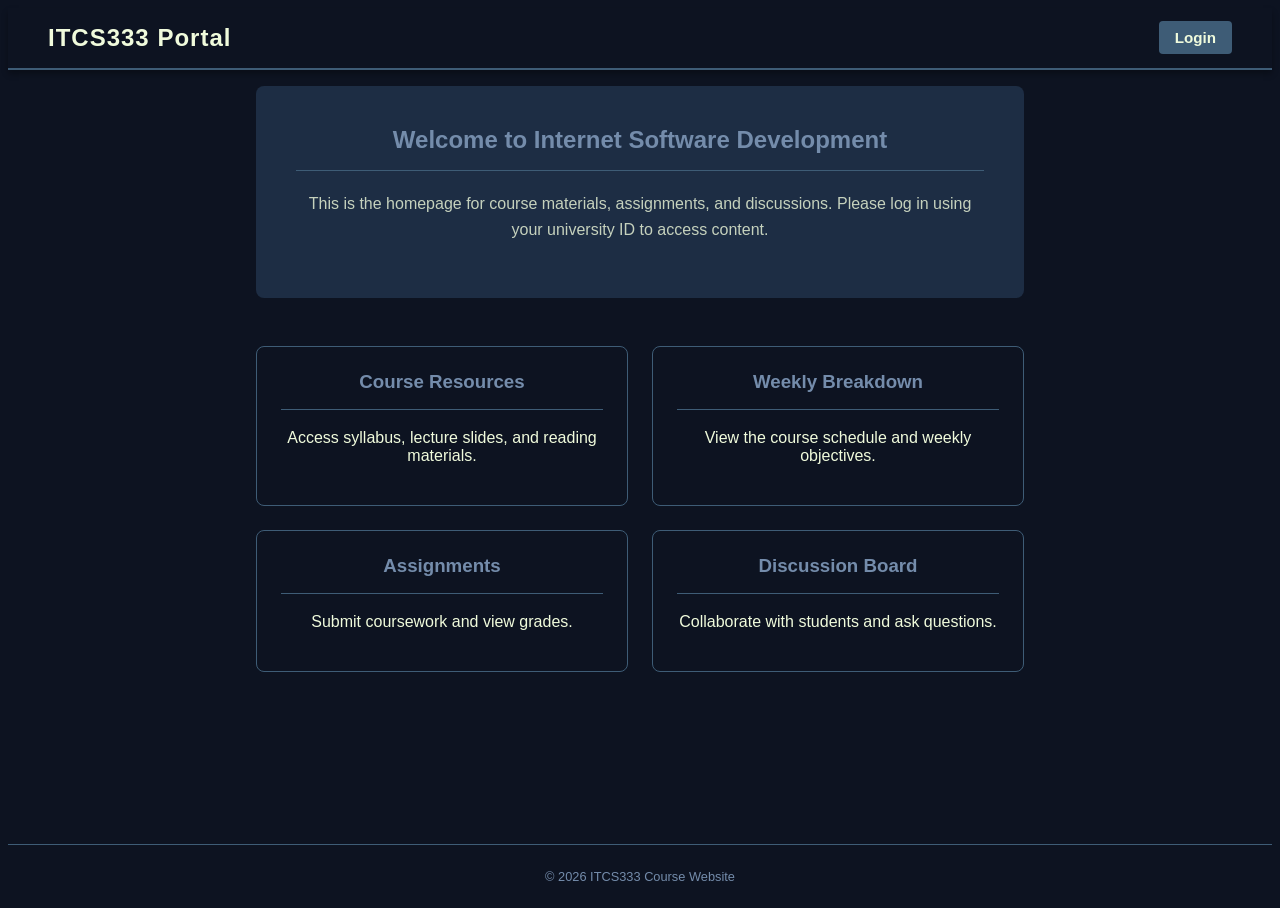
<file: index.html>
<!doctype html>
<html lang="en">
  <head>
    <meta charset="UTF-8" />
    <meta name="viewport" content="width=device-width, initial-scale=1.0" />
    <title>ITCS333 | Internet Software Development</title>

    <link rel="stylesheet" href="assets/style_home.css" />

    <style>
      header {
        display: flex;
        justify-content: space-between;
        align-items: center;
        background-color: var(--surface-color);
        padding: 1rem 2.5rem;
        border-bottom: 2px solid var(--highlight);
        box-shadow: 0 4px 6px rgba(0, 0, 0, 0.3);
      }
      .logo {
        font-size: 1.5rem;
        font-weight: 600;
        letter-spacing: 1px;
        color: var(--text-main);
      }
      nav a {
        color: var(--text-main);
        text-decoration: none;
        margin-left: 1.5rem;
        font-size: 0.95rem;
        transition: color 0.2s;
        padding: 0.5rem 1rem;
        border-radius: 4px;
      }
      nav a:hover {
        background-color: var(--highlight);
      }
      #nav-login {
        background-color: var(--highlight);
        font-weight: bold;
      }
      #nav-login:hover {
        background-color: var(--accent-color);
        color: #fff;
      }

      .hero {
        text-align: center;
        margin-bottom: 3rem;
      }
      .hero p {
        line-height: 1.6;
        color: var(--text-main);
        opacity: 0.8;
      }

      .dashboard-grid {
        display: grid;
        grid-template-columns: repeat(auto-fit, minmax(250px, 1fr));
        gap: 1.5rem;
      }
      .module-card {
        background-color: var(--surface-color);
        padding: 1.5rem;
        border-radius: 8px;
        border: 1px solid var(--highlight);
        text-align: center;
        text-decoration: none;
        color: var(--text-main);
        transition:
          transform 0.2s,
          box-shadow 0.2s;
      }
      .module-card:hover {
        transform: translateY(-5px);
        box-shadow: 0 8px 15px rgba(0, 0, 0, 0.4);
        border-color: var(--accent-color);
      }

      footer {
        text-align: center;
        padding: 1.5rem;
        background-color: var(--surface-color);
        font-size: 0.8rem;
        color: var(--accent-color);
        border-top: 1px solid var(--highlight);
        margin-top: auto;
      }
    </style>
  </head>
  <body style="display: flex; flex-direction: column; min-height: 100vh">
    <header>
      <div class="logo">ITCS333 Portal</div>
      <nav id="main-nav">
        <a href="src/auth/login.html" id="nav-login">Login</a>
        <a
          href="src/admin/manage_users.html"
          id="nav-admin"
          style="display: none"
          >Admin Panel</a
        >
        <a href="#" id="nav-logout" style="display: none">Logout</a>
      </nav>
    </header>

    <main>
      <section class="hero">
        <h1>Welcome to Internet Software Development</h1>
        <p>
          This is the homepage for course materials, assignments, and
          discussions. Please log in using your university ID to access content.
        </p>
      </section>

      <div class="dashboard-grid">
        <a href="src/resources/list.html" class="module-card">
          <h3>Course Resources</h3>
          <p>Access syllabus, lecture slides, and reading materials.</p>
        </a>

        <a href="src/weekly/list.html" class="module-card">
          <h3>Weekly Breakdown</h3>
          <p>View the course schedule and weekly objectives.</p>
        </a>

        <a href="src/assignments/list.html" class="module-card">
          <h3>Assignments</h3>
          <p>Submit coursework and view grades.</p>
        </a>

        <a href="src/discussion/board.html" class="module-card">
          <h3>Discussion Board</h3>
          <p>Collaborate with students and ask questions.</p>
        </a>
      </div>
    </main>

    <footer>&copy; 2026 ITCS333 Course Website</footer>

    <script>
      document.addEventListener("DOMContentLoaded", () => {});
    </script>
  </body>
</html>
</file>
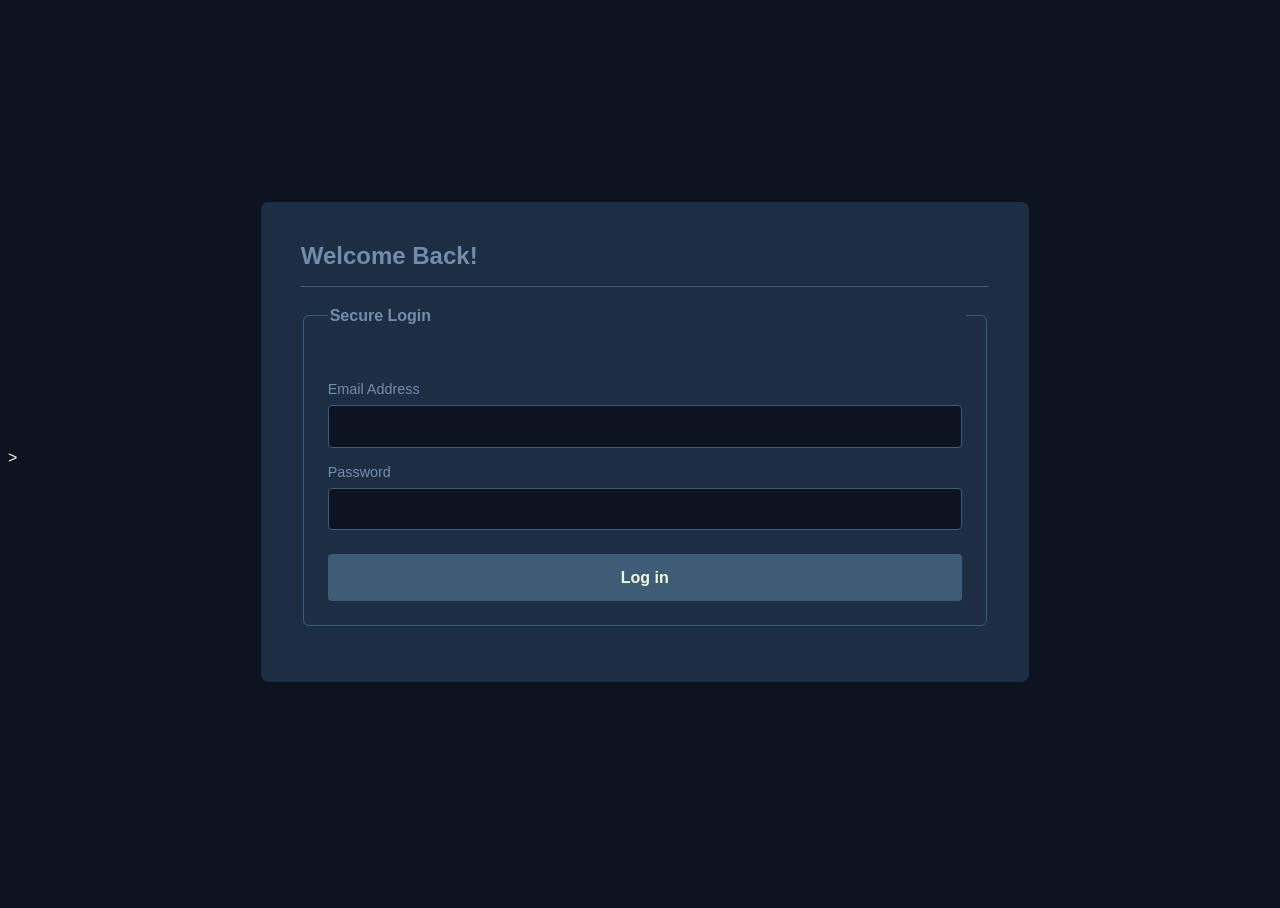
<file: src/auth/login.html>
<!--
  Requirement: Create a Responsive Login Page

  Instructions:
  Fill in the HTML elements as described in the comments.
  Use the provided IDs for the elements that require them.
  You are encouraged to use a CSS framework for styling, as hinted in the comments,
  but you can also use your own stylesheet.
-->
<!doctype html>
<html lang="en">
  <head>
    <!-- TODO: Add the 'meta' tag to specify the character encoding for the document to be UTF-8. -->
    <meta charset="UTF-8" />
    <!-- TODO: Add the 'meta' tag that makes the page responsive.
         The 'name' should be 'viewport' and the 'content' should set the 'width' to 'device-width'
         and the 'initial-scale' to '1.0'. -->
    <meta name="viewport" content="width=device-width, initial-scale=1.0" />
    <!-- TODO: Add a 'title' for the page. It should be "Login". -->
    <title>Login</title>
    <!-- TODO: Link to a CSS file or a CSS framework like PicoCSS or Bootstrap to style the page. You can use a CDN link. -->
    <link rel="stylesheet" href="../../assets/style_home.css" />
  </head>

  <!-- TODO: Add any styling to the 'body' tag to center the login form on the page. -->>
  <body
    style="
      display: flex;
      justify-content: center;
      align-items: center;
      min-height: 100vh;
    "
  >
    <!-- This will be the main content area of the page. -->
    <!-- TODO: Use the 'main' element to contain the login form, as it represents the primary content of the document. -->
    <main>
      <!-- This 'section' groups the related content of the login form. -->
      <!-- TODO: Create a 'section' element to act as the login card. -->
      <section>
        <!-- The heading of the login form -->
        <!-- TODO: Add a heading element (e.g., 'h1' or 'h2') for the form's title. The text should be "Welcome Back!". -->
        <h1>Welcome Back!</h1>

        <!-- The form element will wrap all the inputs. -->
        <!-- TODO: Create a 'form' element. Give it an 'id' of "login-form". The 'action' can be '#' for now. -->
        <form id="login-form" action="#">
          <!-- TODO: Use a 'fieldset' to group all the related controls for the login form. -->
          <fieldset>
            <!-- TODO: Add a 'legend' to caption the fieldset. e.g., "Secure Login". This improves accessibility. -->
            <legend>Secure Login</legend>
            <!-- TODO: Add a 'label' for the email input field.
                         The 'for' attribute should be "email".
                         The text should be "Email Address". -->
            <label for="email">Email Address</label>
            <!-- TODO: Add an 'input' field for the email.
                         - The type should be "email".
                         - The id must be "email".
                         - It should be a required field. -->
            <input type="email" id="email" required />
            <!-- TODO: Add a 'label' for the password input field.
                         The 'for' attribute should be "password".
                         The text should be "Password". -->
            <label for="password">Password</label>
            <!-- TODO: Add an 'input' field for the password.
                         - The type should be "password".
                         - The id must be "password".
                         - It should be a required field.
                         - For validation, add a 'minlength' attribute (e.g., minlength="8"). -->
            <input type="password" id="password" required minlength="8" />
            <!-- This is the form submission button. -->
            <!-- TODO: Add a 'button' to submit the form, inside the fieldset.
                         - The type should be "submit".
                         - The id must be "login".
                         - The text should be "Log In". -->
            <button type="submit" id="login">Log in</button>
            <!-- End of the fieldset. -->
          </fieldset>
          <!-- TODO: Add a <div> element here with id="message-container".
                     This will be used by login.js to display success or error messages.
                     Example: <div id="message-container"></div> -->
          <div id="message-container"></div>
          <!-- End of the form element. -->
        </form>
        <!-- End of the login section. -->
      </section>
      <!-- End of the main content area. -->
    </main>
    <!-- TODO: Link the login.js script here using a <script> tag with the 'defer' attribute.
         Example: <script src="login.js" defer></script> -->
    <script src="login.js" defer></script>
  </body>
</html>
</file>
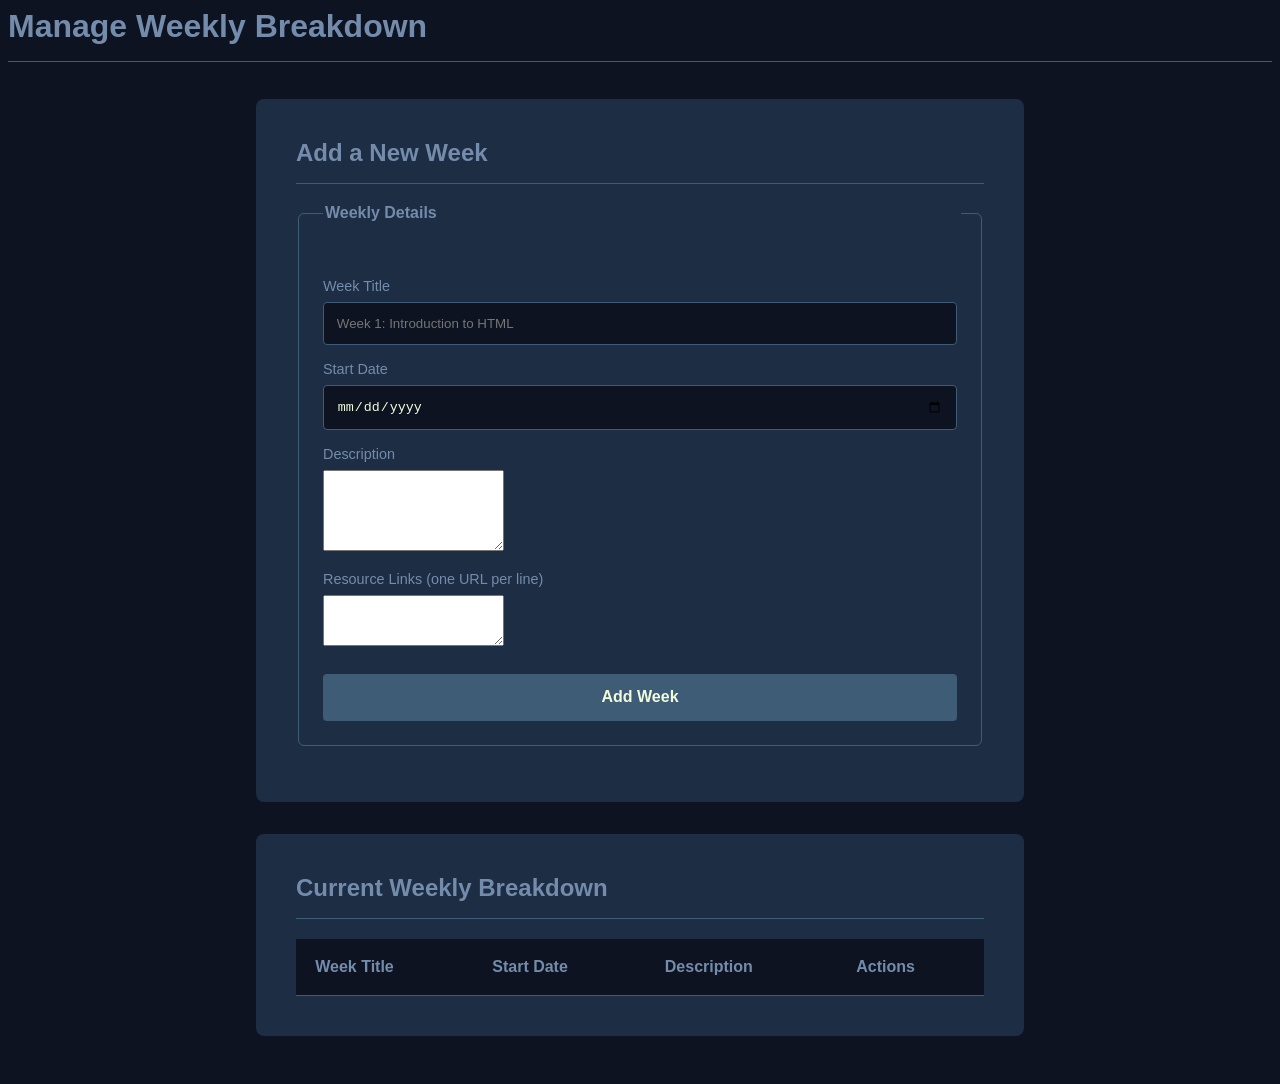
<file: src/weekly/admin.html>
<!--
  Requirement: Create the Admin View for the Weekly Breakdown

  Instructions:
  Fill in the HTML elements as described in the comments.
  This page allows the teacher (admin) to perform full CRUD operations
  on the weekly course content.
-->
<!DOCTYPE html>
<html lang="en">
<head>
    <!-- TODO: Add the <meta> tag for character encoding (UTF-8). -->
  <meta charset="UTF-8">

    <!-- TODO: Add the responsive viewport <meta> tag
         (width=device-width, initial-scale=1.0). -->
  <meta name="viewport" content="width=device-width, initial-scale=1.0">

    <!-- TODO: Add a <title>, e.g., "Manage Weekly Breakdown". -->
  <title>Manage Weekly Breakdown</title>

    <!-- TODO: Link to your CSS framework or stylesheet. -->
  <link rel="stylesheet" href="../../assets/style_home.css">

    <!-- Required: link admin.js with defer. -->
    <script src="admin.js" defer></script>
</head>
<body>

    <!-- TODO: Create a <header> containing an <h1>
         "Manage Weekly Breakdown". -->
  <header>
        <h1>Manage Weekly Breakdown</h1>
  </header>

    <!-- TODO: Create the <main> content area. -->
   <main>

        <!-- ============================================================
             Section 1: Add / Edit Week Form
             ============================================================ -->
        <!-- TODO: Create a <section> for the form. -->
     <section>

            <!-- TODO: Add a sub-heading <h2> "Add a New Week". -->
       <h2>Add a New Week</h2>

            <!-- TODO: Create a <form id="week-form"> (action can be "#").
                 The id is required by admin.js. -->
       <form id="week-form" action="#">

                <!-- TODO: Use a <fieldset> to group the form controls. -->
         <fieldset>
                    <!-- TODO: Add a <legend>, e.g., "Weekly Details". -->
         <legend>Weekly Details</legend>

                    <!-- TODO: Add a <label> and <input> for the week title.
                         - label for="week-title"
                         - input id="week-title", type="text", required
                         - Placeholder: "Week 1: Introduction to HTML" -->
         <label for="week-title">Week Title</label>
         <input id="week-title" type="text" required placeholder="Week 1: Introduction to HTML">

                    <!-- TODO: Add a <label> and <input> for the start date.
                         - label for="week-start-date"
                         - input id="week-start-date", type="date", required
                         - Maps to the start_date column in the weeks table. -->
         <label for="week-start-date">Start Date</label>
         <input id="week-start-date" type="date" required>

                    <!-- TODO: Add a <label> and <textarea> for the week
                         description.
                         - label for="week-description"
                         - textarea id="week-description", rows="5"
                         - Maps to the description column in the weeks table. -->
         <label for="week-description">Description</label>
         <textarea id="week-description" rows="5"></textarea>

                    <!-- TODO: Add a <label> and <textarea> for resource links
                         (one URL per line).
                         - label for="week-links"
                         - textarea id="week-links", rows="3"
                         - Maps to the links column (JSON array) in the
                           weeks table. admin.js will split the textarea
                           value on newlines and send it as an array. -->
         <label for="week-links">Resource Links (one URL per line)</label>
         <textarea id="week-links" rows="3"></textarea>

                    <!-- TODO: Add a submit <button>.
                         - id="add-week", type="submit"
                         - Text: "Add Week"
                         - When the form is in edit mode, admin.js will
                           change the button text to "Update Week" and
                           store the id being edited in a data attribute. -->
         <button id="add-week" type="submit">Add Week</button>
                <!-- End of <fieldset> -->
         </fieldset>
            <!-- End of <form> -->
         </form>
        <!-- End of form <section> -->
       </section>


        <!-- ============================================================
             Section 2: Existing Weekly Entries
             ============================================================ -->
        <!-- TODO: Create a <section> to display the current list of weeks. -->
     <section>

            <!-- TODO: Add a sub-heading <h2> "Current Weekly Breakdown". -->
       <h2>Current Weekly Breakdown</h2>

            <!-- TODO: Create a <table id="weeks-table">. -->
       <table id="weeks-table">

                <!-- TODO: Create a <thead> with a <tr> containing <th>
                     elements:
                     - "Week Title"
                     - "Start Date"
                     - "Description"
                     - "Actions"
                     The columns must match the data rendered by
                     admin.js createWeekRow(). -->
         <thead>
                    <tr>
                        <th>Week Title</th>
                        <th>Start Date</th>
                        <th>Description</th>
                        <th>Actions</th>
                    </tr>
          </thead>

                <!-- TODO: Create a <tbody id="weeks-tbody">.
                     The id is required by admin.js so it can inject
                     <tr> rows. admin.js will clear and repopulate this
                     tbody whenever the data changes. -->
         <tbody id="weeks-tbody">

                <!-- admin.js will inject rows here. Each row follows
                     this structure (do NOT hardcode real data):

                <tr>
                    <td>Week 1: Introduction to HTML</td>
                    <td>2025-01-13</td>
                    <td>Learn HTML fundamentals...</td>
                    <td>
                        <button class="edit-btn"   data-id="1">Edit</button>
                        <button class="delete-btn" data-id="1">Delete</button>
                    </td>
                </tr>

                The data-id attribute holds the integer id from the
                weeks table (primary key). -->
           </tbody>

            <!-- End of <table> -->
         </table>
        <!-- End of list <section> -->
       </section>

    <!-- End of <main> -->
     </main>
</body>
</html>
</file>
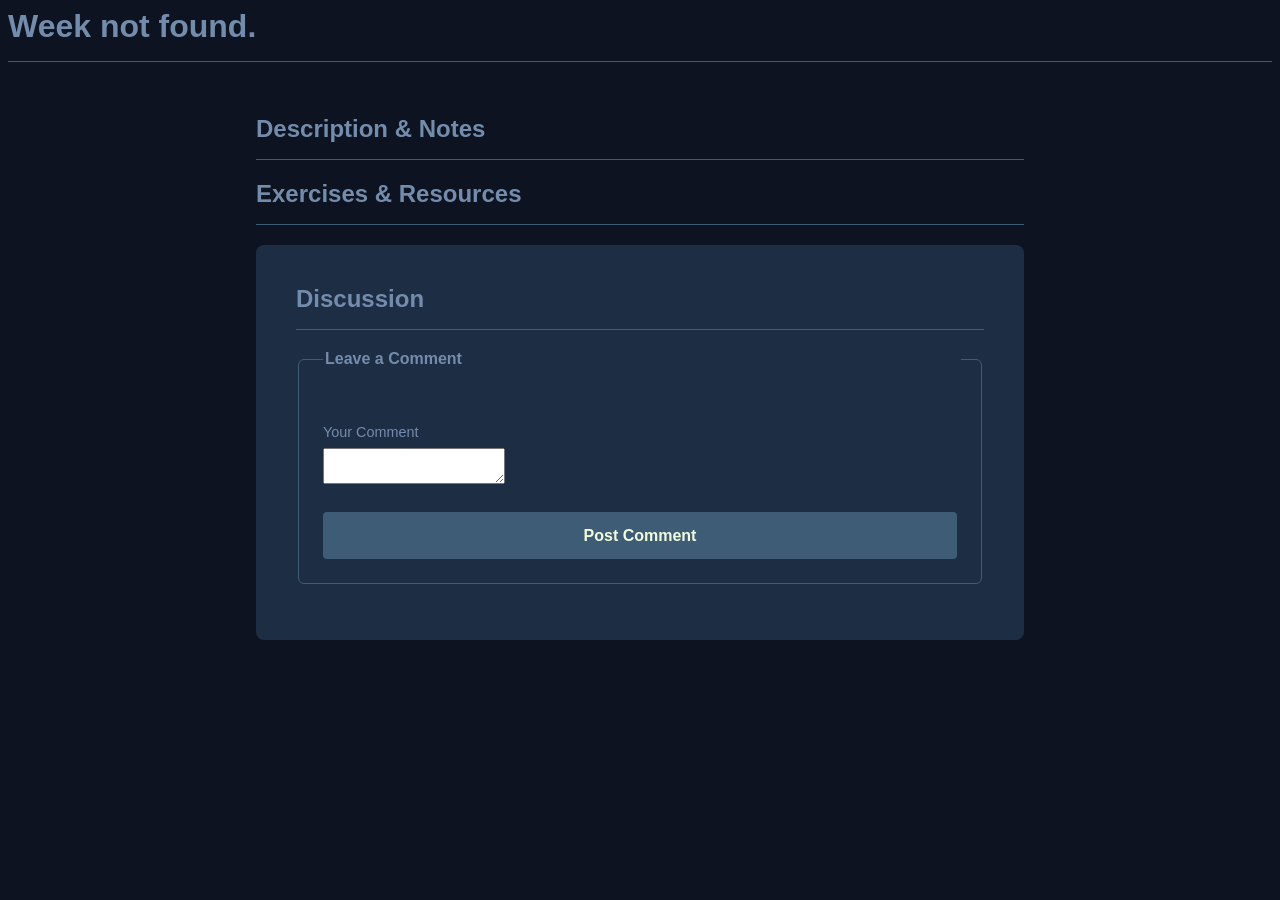
<file: src/weekly/details.html>
<!--
  Requirement: Create the Dedicated Page for a Single Week

  Instructions:
  This page displays the full details for one week and allows students
  to read and post discussion comments.
-->
<!DOCTYPE html>
<html lang="en">
<head>
    <!-- TODO: Add <meta> tags for charset (UTF-8) and viewport
         (width=device-width, initial-scale=1.0). -->
    <meta charset="UTF-8">
    <meta name="viewport" content="width=device-width, initial-scale=1.0">

    <!-- TODO: Add a <title>, e.g., "Week Details". -->
    <title>Week Details</title>


    <!-- TODO: Link to your CSS framework or stylesheet. -->
    <link rel="stylesheet" href="../../assets/style_home.css">


    <!-- Required: link details.js with defer. -->
    <script src="details.js" defer></script>
</head>
<body>

    <!-- TODO: Create a <header>.
         Inside it, add an <h1 id="week-title">.
         details.js will set its textContent to the week's title.
         Leave it empty for now. -->
    <header>
        <h1 id="week-title"></h1>
    </header>

    <!-- TODO: Create the <main> content area. -->
    <main>


        <!-- ============================================================
             Section 1: Weekly Information
             ============================================================ -->
        <!-- TODO: Use an <article> to display the main weekly information. -->
      <article>

            <!-- TODO: Add a <p id="week-start-date">.
                 details.js will set it to "Starts on: YYYY-MM-DD"
                 using the start_date column from the weeks table. -->
        <p id="week-start-date"></p>

            <!-- TODO: Add a <h2> "Description & Notes". -->
        <h2>Description & Notes</h2>


            <!-- TODO: Add a <p id="week-description">.
                 details.js will set its textContent to the week's
                 description from the weeks table. -->
        <p id="week-description"></p>

            <!-- TODO: Add a <h2> "Exercises & Resources". -->
        <h2>Exercises & Resources</h2>

            <!-- TODO: Add a <ul id="week-links-list">.
                 details.js will populate this list from the links
                 column in the weeks table. That column is a JSON-encoded
                 array of URL strings. Each URL becomes a <li><a> item.
                 Leave the list empty here. -->
        <ul id="week-links-list"></ul>

        <!-- End of <article> -->
        </article>


        <!-- ============================================================
             Section 2: Discussion Forum
             ============================================================ -->
        <!-- TODO: Create a <section id="discussion-forum">. -->
      <section id="discussion-forum">

            <!-- TODO: Add a <h2> "Discussion". -->
        <h2>Discussion</h2>

            <!-- Subsection 2.1: Existing Comments -->
            <!-- TODO: Add a <div id="comment-list">.
                 details.js will inject one <article> per comment here.
                 Each comment article follows this structure:

                 <article>
                     <p>Comment text goes here.</p>
                     <footer>Posted by: Author Name</footer>
                 </article>

                 Comments come from the comments_week table
                 (columns: id, week_id, author, text, created_at).
                 Leave the div empty here. -->
        <div id="comment-list"></div>

            <!-- Subsection 2.2: Add a Comment Form -->
            <!-- TODO: Create a <form id="comment-form"> (action="#").
                 The id is required by details.js. -->
        <form id="comment-form" action="#">

                <!-- TODO: Use a <fieldset> to group the controls. -->
          <fieldset>
                    <!-- TODO: Add a <legend>, e.g., "Leave a Comment". -->
            <legend>Leave a Comment</legend>

                    <!-- TODO: Add a <label> and <textarea> for the comment.
                         - label for="new-comment"
                         - textarea id="new-comment", required
                         - The id must be exactly "new-comment" as
                           details.js reads this element by that id. -->
            <label for="new-comment">Your Comment</label>
            <textarea id="new-comment" required></textarea>

                    <!-- TODO: Add a submit <button>.
                         - type="submit"
                         - Text: "Post Comment" -->
            <button type="submit">Post Comment</button>
                <!-- End of <fieldset> -->
            </fieldset>
            <!-- End of <form> -->
          </form>

        <!-- End of <section#discussion-forum> -->
        </section>

    <!-- End of <main> -->
      </main>
</body>
</html>
</file>
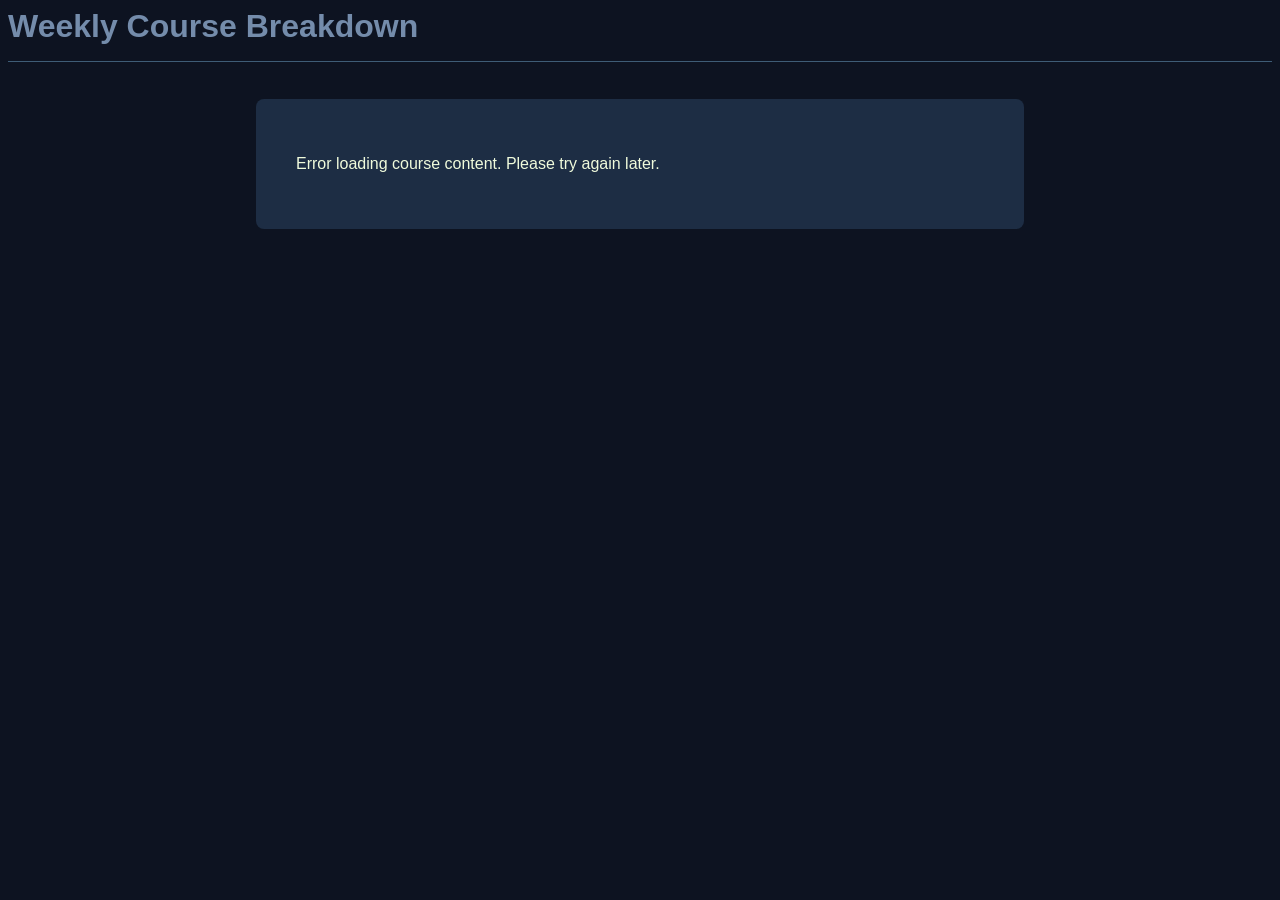
<file: src/weekly/list.html>
<!--
  Requirement: Create the Student View for the Weekly Breakdown

  Instructions:
  This page is a read-only view for students to see the plan for all weeks.
  Each week should link to its dedicated detail page.
-->
<!DOCTYPE html>
<html lang="en">
<head>
    <!-- TODO: Add meta tags for charset (UTF-8) and viewport
         (width=device-width, initial-scale=1.0). -->
  <meta charset="UTF-8">
  <meta name="viewport" content="width=device-width, initial-scale=1.0">

    <!-- TODO: Add a <title>, e.g., "Weekly Course Breakdown". -->
  <title>Weekly Course Breakdown</title>

    <!-- TODO: Link to your CSS framework or stylesheet. -->
  <link rel="stylesheet" href="../../assets/style_home.css">

    <!-- Required: link list.js with defer so the DOM is ready before the
         script runs. -->
    <script src="list.js" defer></script>
</head>
<body>

    <!-- TODO: Create a <header> containing an <h1> "Weekly Course Breakdown". -->
  <header>
    <h1>Weekly Course Breakdown</h1>
  </header>

    <!-- TODO: Create the <main> content area. -->
  <main>

        <!-- TODO: Create a <section id="week-list-section"> to contain the
             list of week articles. The id is required by list.js. -->
    <section id="week-list-section">

            <!-- list.js will inject one <article> per week here.
                 Each article follows the structure below. -->

            <!-- Example Week Article Structure (do NOT hardcode real data;
                 list.js fetches it from the API):

            <article>
                <h2>Week 1: Introduction to HTML</h2>
                <p>Starts on: 2025-01-13</p>
                <p>Learn HTML fundamentals...</p>
                <a href="details.html?id=1">View Details & Discussion</a>
            </article>

            Note: the href MUST be "details.html?id=<id>" so that
            details.js can read the id from the URL query string. -->

        <!-- End of #week-list-section -->
      </section>
    <!-- End of <main> -->
    </main>

</body>
</html>
</file>
<file: assets/style_home.css>
:root {
  --big-color: #0d1321;
  --suface-color: #1d2d44;
  --text-main: #f0fbdc;
  --accent-color: #748cab;
  --highlight: #3e5c76;
}

body {
  background-color: var(--big-color);
  color: var(--text-main);
  font-family: "Segoe UI", Tahoma, Geneva, Verdana, sans-serif;
  margin-bottom: 0;
}

main {
  width: 100%;
  max-width: 800px;
  margin: 0 auto;
  padding: 1rem;
  box-sizing: border-box;
}

section {
  background-color: var(--suface-color);
  padding: 2.5rem;
  border-radius: 8px;
  box-shadow: 0 10px 20 rgba(0, 0, 0, 0.5);
  margin-bottom: 2rem;
}

h1,
h2,
h3 {
  border-bottom: 1px solid var(--highlight);
  padding-bottom: 1rem;
  color: var(--accent-color);
  margin-top: 0;
}

fieldset {
  border: 1px solid var(--highlight);
  padding: 1.5rem;
  margin-bottom: 1rem;
  border-radius: 6px;
}

legend {
  color: var(--accent-color);
  font-weight: bold;
  width: 100%;
  margin-bottom: 1rem;
}

label {
  display: block;
  margin-top: 1rem;
  margin-bottom: 0.5rem;
  font-size: 0.9rem;
  color: var(--accent-color);
}

input,
select {
  width: 100%;
  padding: 0.8rem;
  border: 1px solid var(--highlight);
  background-color: var(--big-color);
  color: var(--text-main);
  border-radius: 4px;
  box-sizing: border-box;
}

input:focus,
select:focus {
  outline: none;
  border-color: var(--accent-color);
}

button {
  width: 100%;
  padding: 0.9rem;
  background-color: var(--highlight);
  color: var(--text-main);
  border: none;
  border-radius: 4px;
  cursor: pointer;
  font-size: 1rem;
  font-weight: bold;
  margin-top: 1.5rem;
  transition: background-color 0.2s;
}

button:hover {
  background-color: var(--accent-color);
  color: #fff;
}

details {
  background-color: var(--big-color);
  padding: 1rem;
  border-radius: 6px;
  border: 1px solid var(--highlight);
  margin-bottom: 1.5rem;
}

summary {
  cursor: pointer;
  font-weight: bold;
  color: var(--accent-color);
}

table {
  width: 100%;
  border-collapse: collapse;
  margin-top: 1rem;
}

th,
td {
  padding: 1.2rem;
  text-align: left;
  border-bottom: 1px solid var(--highlight);
}

th {
  background-color: var(--big-color);
  color: var(--accent-color);
  cursor: pointer;
}

#messsage-container {
  margin-top: 1.5rem;
  text-align: center;
  font-size: 0.9rem;
  color: #e56b6f;
  min-height: 1.2rem;
}
</file>
